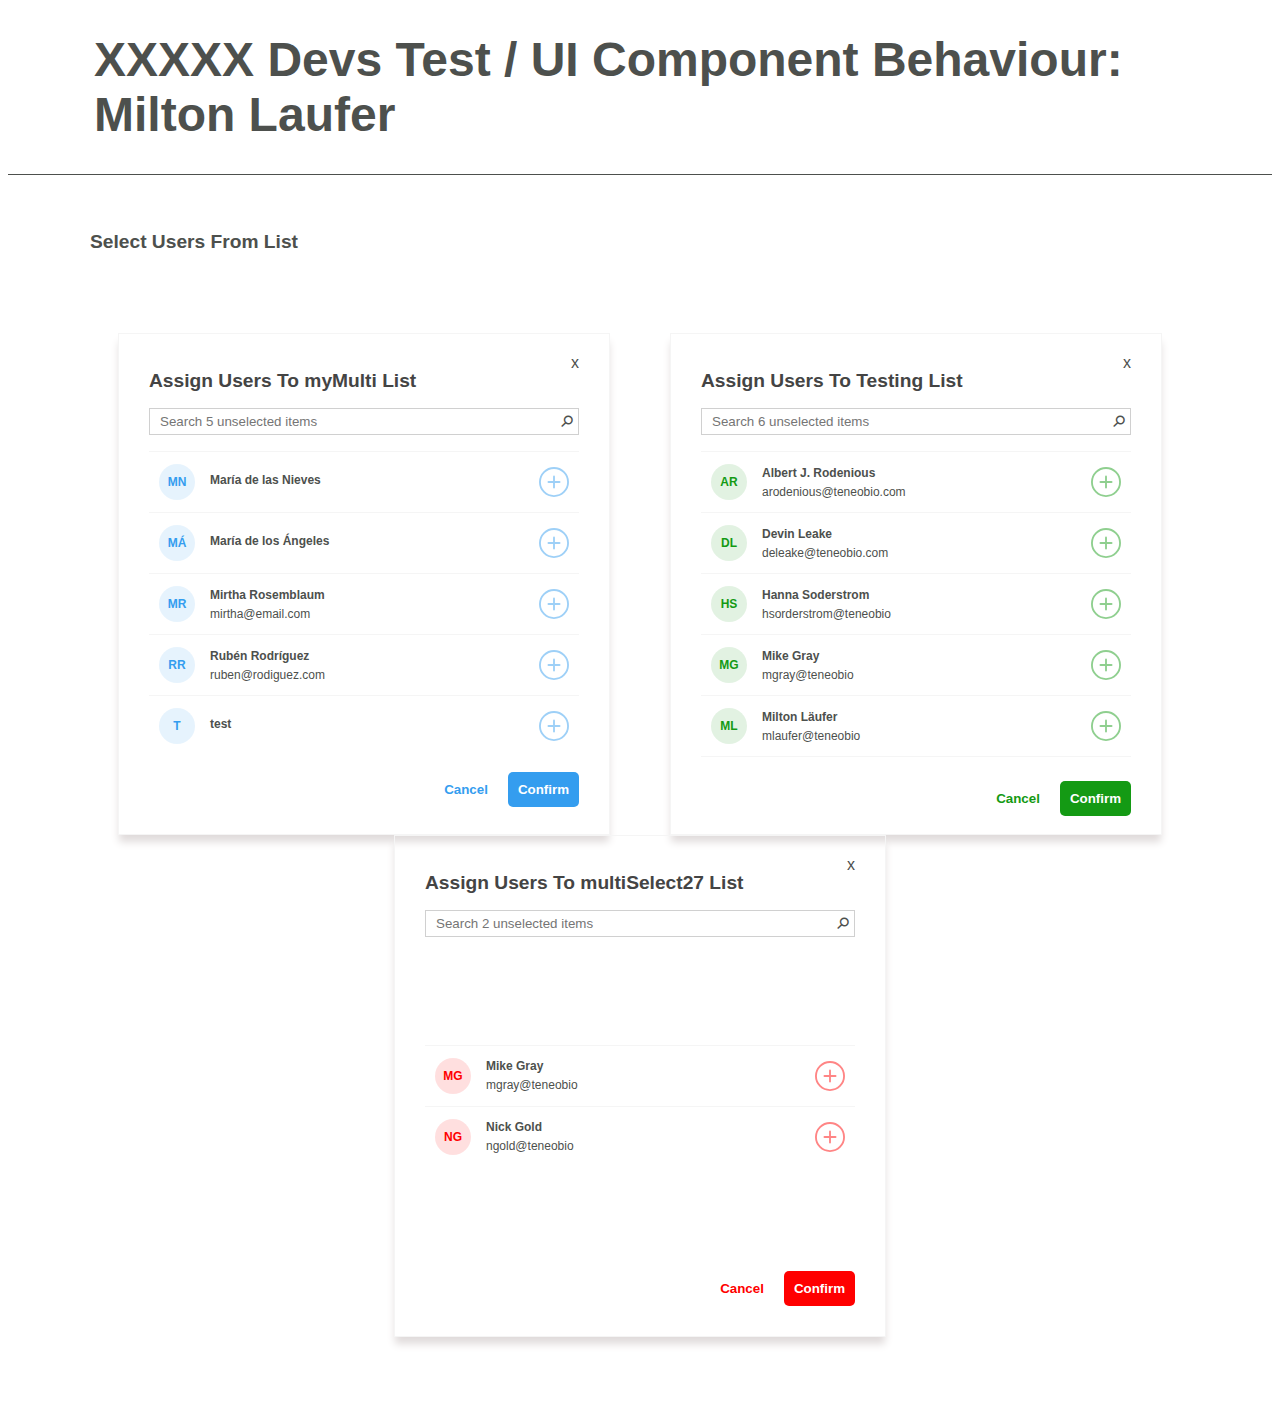
<file: index.html>
<!DOCTYPE html>
<html lang="en">
<head>
    <meta charset="UTF-8">
    <title>XXXXX Test - Milton Laufer</title>
    <style>

        #main {
            padding-top: 56px;
        }

        #container {
            display: flex;
            justify-content: space-around;
            align-items: baseline;
            margin: 80px;
            flex-wrap: wrap;
        }

        body {
            color: #4d504d;
            font-family: "Arial", serif;
        }

        header {
            padding: 0 86px;
            border-bottom: 1px solid #4d504d;
        }

        h1 {
            font-size: 3.0em;
        }

        #title {
            margin-left: 82px;
            font-weight: bold;
            font-size: 1.2em;
        }
    </style>

    <script type="module">
        import {multiSelect} from "./js/multiSelect.js";

        let myMultiSelect1, myMultiSelect2;
        document.addEventListener("DOMContentLoaded", () => {
            myMultiSelect1 = new multiSelect(
                {
                    data: {
                        elements: [
                            {text: 'Albert J. Rodenious', secondLine: 'arodenious@teneobio.com', value: '1'},
                            {text: 'Devin Leake', secondLine: 'deleake@teneobio.com', value: '2'},
                            {text: 'Hanna Soderstrom', secondLine: 'hsorderstrom@teneobio', value: '3'},
                            {text: 'Nick Gold', secondLine: 'ngold@teneobio', value: '4'},
                            {text: 'Mike Gray', secondLine: 'mgray@teneobio', value: '5'},
                            {text: 'This will be deleted too', secondLine: 'mgray@teneobio', value: '15'},
                            {text: 'Milton Läufer', secondLine: 'mlaufer@teneobio', value: '6'},
                        ],
                        formElementName: 'usersList',
                        name: 'Testing'
                    },
                    elem: '#anotherMultiSelect',
                    renderNow: true,
                    name: 'selectorCreatedDynamically'
                }
            );

            myMultiSelect2 = new multiSelect(
                {
                    data: {},
                    elem: '#andAnotherMultiSelect',
                    renderNow: true,
                }
            );

            // Ways of adding to the components:
            document.querySelector('#firstMultiSelect').multiSelect.addSingleElement('test');
            document.querySelector('#firstMultiSelect').multiSelect.addSingleElement(
                {text: 'Rubén Rodríguez', secondLine: 'ruben@rodiguez.com'}
            );
            document.querySelector('#firstMultiSelect').multiSelect.addSingleElement(
                {text: 'Mirtha Rosemblaum', secondLine: 'mirtha@email.com'}
            );
            myMultiSelect2.setElements([
                {text: 'Nick Gold', secondLine: 'ngold@teneobio', value: '4'},
                {text: 'Mike Gray', secondLine: 'mgray@teneobio', value: '5'}
            ]);

            myMultiSelect2.addSingleElement({text: 'this will be deleted soon', value: 1});
            myMultiSelect2.removeSingleElementByValue(1);

            // Removing elements
            myMultiSelect1.removeSingleElementByText('This will be deleted too');

            // changing the color of a single component. You can also use "setAllColors" for all the components
            myMultiSelect1.setColor('#149a14');
            myMultiSelect2.setColor('#ff0000')

            // Sets the callbacks
            myMultiSelect1.setConfirmCallback((e) => {
                e.preventDefault();
                alert(`Confirm was clicked. These are the selected items:
                ${JSON.stringify(myMultiSelect1.getSelectedElements())}`);
            });

            myMultiSelect1.setCancelCallback((e) => {
                e.preventDefault();
                alert('Cancel was clicked. This will unselect all items.');
                myMultiSelect1.unselectElements();
            });

            document.querySelector('#firstMultiSelect').multiSelect.setConfirmCallback((e) => {
                e.preventDefault();
                alert(`Confirm was clicked. These are the selected items:
                ${JSON.stringify(document.querySelector('#firstMultiSelect').multiSelect.getSelectedElements())}`);
            });

            document.querySelector('#firstMultiSelect').multiSelect.setCancelCallback((e) => {
                e.preventDefault();
                alert('Cancel was clicked. This will unselect all items.');
                document.querySelector('#firstMultiSelect').multiSelect.unselectElements();
            });
        });
    </script>
</head>
<body style="/*background-image: url('challenge/component.png')*/;background-size: 1920px 920px;">
<header>
    <h1>XXXXX Devs Test / UI Component Behaviour: Milton Laufer</h1>
</header>
<div id="main">
    <div id="title">
        Select Users From List
    </div>
    <form>
        <div id="container">
            <!-- THE COMPONENT CAN BE INSERTED AS AN HTML TAG -->
            <multi-select name="myMulti" id="firstMultiSelect"
                          elements="{'text':'María de los Ángeles','value':'10'}|{'text':'María de las Nieves','value':'20'}"></multi-select>
            <!-- OR IN HTML ELEMENTS BY JAVASCRIPT -->
            <div id="anotherMultiSelect"></div>
            <div id="andAnotherMultiSelect"></div>
        </div>
    </form>
</div>
</body>
</html>
</file>
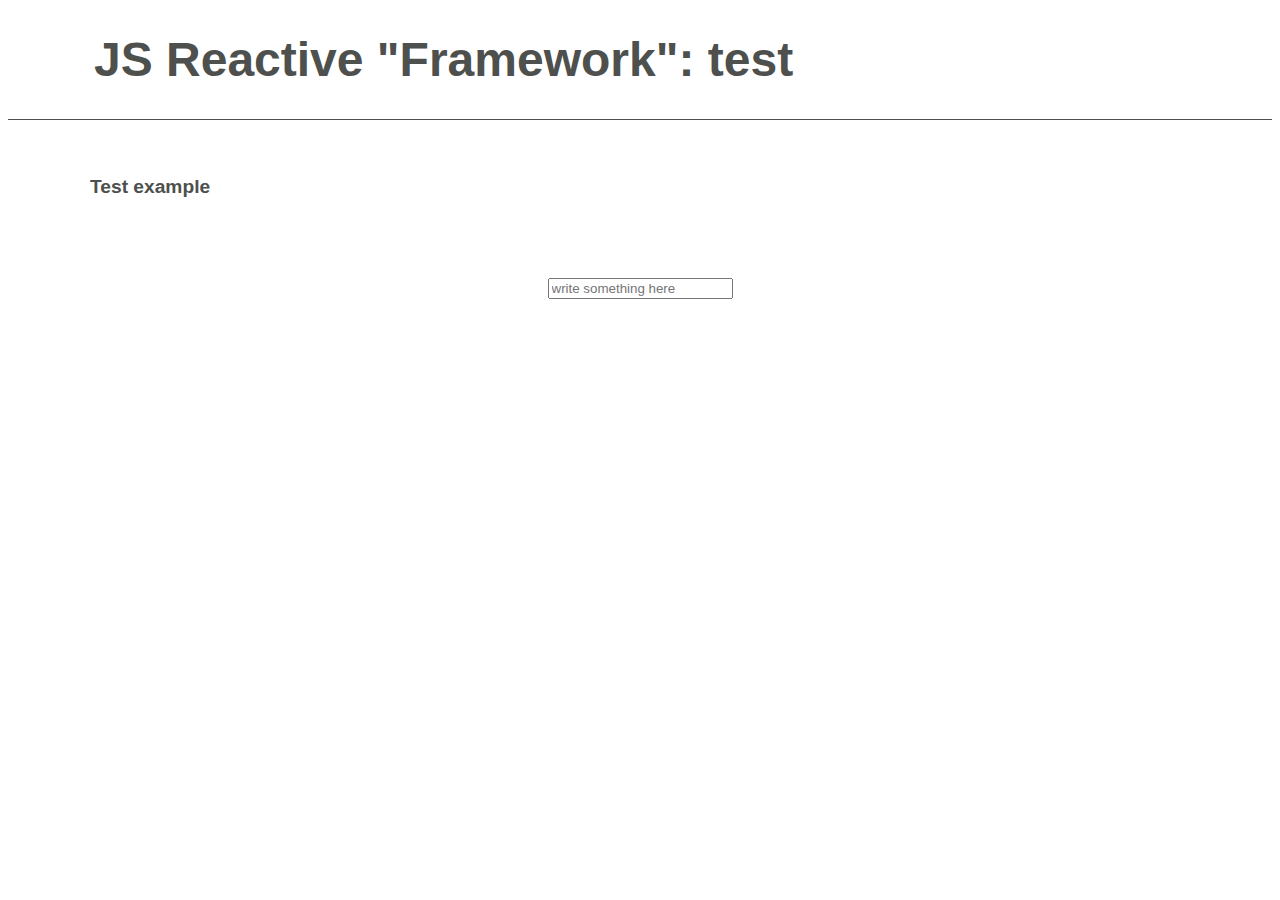
<file: test.1.html>
<!DOCTYPE html>
<html lang="en">
<head>
    <meta charset="UTF-8">
    <title>XXXXX Test - Milton Laufer</title>
    <style>

        #main {
            padding-top: 56px;
        }

        #container {
            display: flex;
            justify-content: space-around;
            align-items: baseline;
            margin: 80px;
            flex-wrap: wrap;
        }

        body {
            color: #4d504d;
            font-family: "Arial", serif;
        }

        header {
            padding: 0 86px;
            border-bottom: 1px solid #4d504d;
        }

        h1 {
            font-size: 3.0em;
        }

        #title {
            margin-left: 82px;
            font-weight: bold;
            font-size: 1.2em;
        }
    </style>

    <script type="module">
        import {test} from "./js/test.1.js";

        let testObj;

        document.addEventListener("DOMContentLoaded", () => {
            testObj = new test({
                elem: '#test'
            });
        });
    </script>
</head>
<body>
<header>
    <h1>JS Reactive "Framework": test</h1>
</header>
<div id="main">
    <div id="title">
        Test example
    </div>
    <form>
        <div id="container">
            <div id="test"></div>
        </div>
    </form>
</div>
</body>
</html>
</file>
